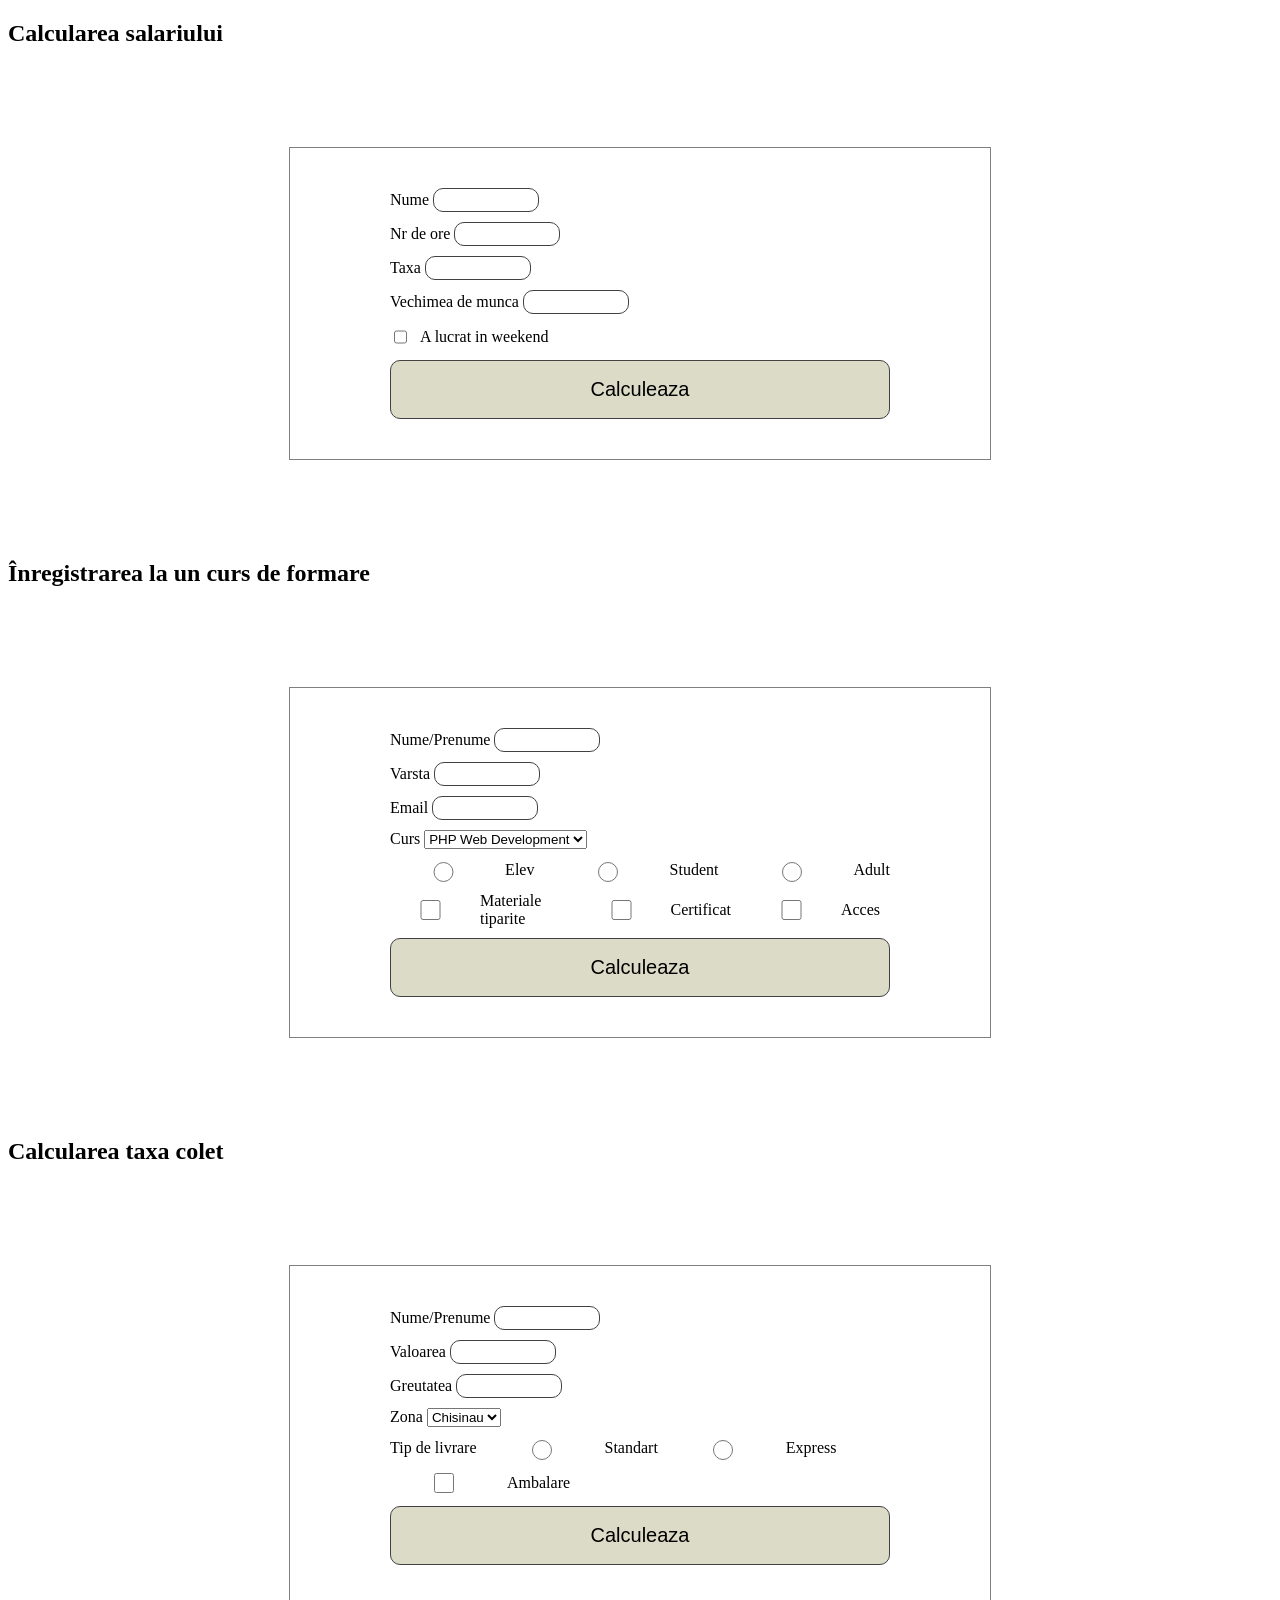
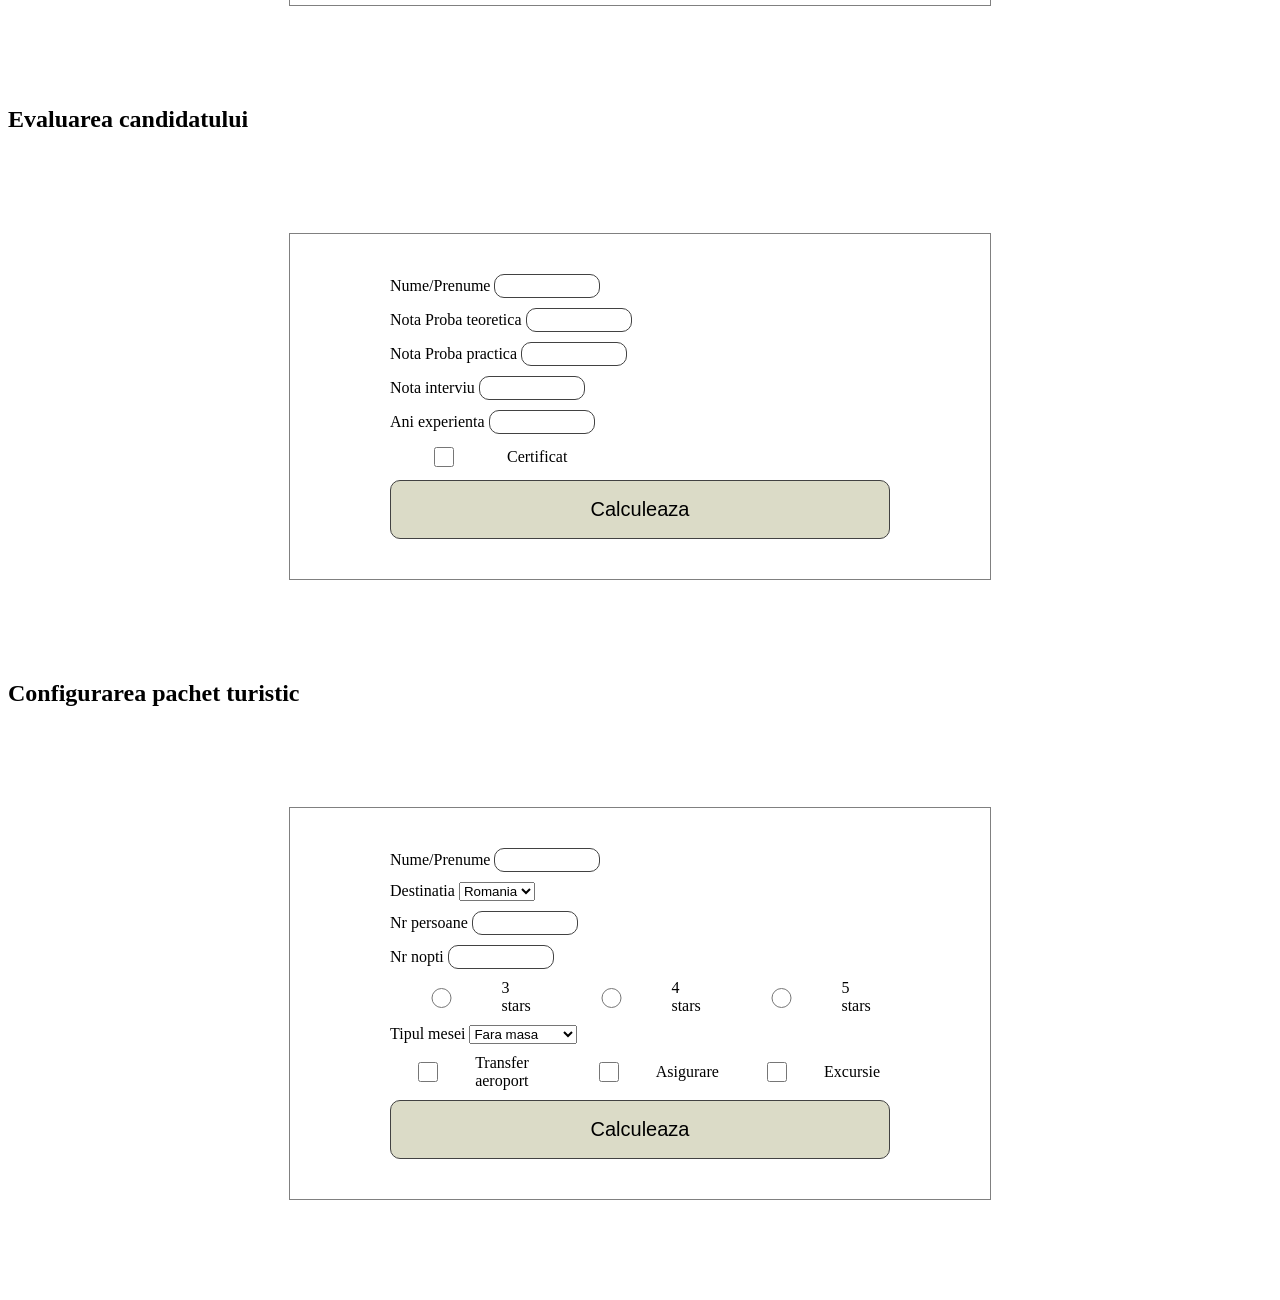
<file: Lab3/index.html>
<!DOCTYPE html>
<html>
    <head>
    <meta charset="UTF-8">
    <meta name="viewport" content="width=device-width, initial-scale=1.0">
    <title>Laborator</title>
    <link rel="stylesheet" href="style.css">
    </head>
    <body>
        <div>
            <h2>Calcularea salariului</h2>
            <form action="sarcina1.php" method="POST">
            <div>
                <label for="nume">Nume</label>
                <input type="text" name="nume" id="nume" required>
            </div>
            <div>
                <label for="ore">Nr de ore</label>
                <input type="number" name="ore" id="ore" min="0" required>
            </div>
            <div>
                <label for="taxa">Taxa</label>
                <input type="number" name="taxa" id="taxa" min="0" step="any" required>
            </div>
            <div>
                <label for="vechime">Vechimea de munca</label>
                <input type="number" name="vechime" id="vechime" min="0" required>
            </div>
            <div style="display: flex; flex-direction: row; align-items: center; gap: 10px;">
                <input type="checkbox" id="lucrat" name="lucrat" value="A_lucrat" style="width: auto;">
                <label for="lucrat">A lucrat in weekend</label>
            </div>
            <input type="submit" name="submit" id="calcul" value="Calculeaza">
            </form>

        </div>
               <div >
            <h2>Înregistrarea la un curs de formare</h2>
            <form action="sarcina2.php" method="POST">
            <div>
                <label for="nume1">Nume/Prenume</label>
                <input type="text" name="nume1" id="nume1" required>
            </div>
            <div>
                <label for="varsta">Varsta</label>
                <input type="number" name="varsta" id="varsta" min="10" required>
            </div>
            <div>
                <label for="email">Email</label>
                <input type="email" name="email" id="email" required>
            </div>
            <div>
                <label for="curs">Curs</label>
               <select name="curs" id="curs">
                <option value="PHP Web Development">PHP Web Development</option>
                <option value="JavaScript">JavaScript</option>
                <option value="Web Design">Web Design</option>
                <option value="Python">Python</option>
                </select>
            </div>
            <div style="display: flex; flex-direction: row; align-items: center; gap: 10px;">
                <input type="radio" id="elev" name="packet" value="elev">
                <label for="elev">Elev</label><br>
                <input type="radio" id="student" name="packet" value="student">
                <label for="student">Student</label><br>
                <input type="radio" id="adult" name="packet" value="adult">
                <label for="adult">Adult</label>
            </div>
            <div style="display: flex; flex-direction: row; align-items: center; gap: 10px;">
                <input type="checkbox" id="material" name="material" value="material">
                <label for="material">Materiale tiparite</label><br>
                <input type="checkbox" id="certificat" name="certificat" value="certificat">
                <label for="certificat">Certificat</label><br>
                <input type="checkbox" id="acces" name="acces" value="acces">
                <label for="acces">Acces</label><br>
            </div>
            
            <input type="submit" name="submit" id="calcul" value="Calculeaza">
            </form>

        </div>
        <div >
            <h2>Calcularea taxa colet</h2>
            <form action="sarcina3.php" method="POST">
            <div>
                <label for="nume2">Nume/Prenume</label>
                <input type="text" name="nume2" id="nume2" required>
            </div>
            <div>
                <label for="valoarea">Valoarea</label>
                <input type="number" name="valoarea" id="valoarea" min="0" step="any" required>
            </div>
            <div>
                <label for="greutatea">Greutatea</label>
                <input type="number" name="greutatea" id="greutatea" min="0" step="any" required>
            </div>
            <div>
                <label for="zona">Zona</label>
               <select name="zona" id="zona">
                <option value="Chisinau">Chisinau</option>
                <option value="Centru">Centru</option>
                <option value="Nord">Nord</option>
                <option value="Sud">Sud</option>
                </select>
            </div>
            <div style="display: flex; flex-direction: row; align-items: center; gap: 10px;">
                <label>Tip de livrare</label>
                <input type="radio" id="standart" name="livrare" value="standart" required>
                <label for="standart">Standart</label>
                <input type="radio" id="express" name="livrare" value="express">
                <label for="express">Express</label>
            </div>
            <div style="display: flex; flex-direction: row; align-items: center; gap: 10px;">
                <input type="checkbox" id="ambalare" name="ambalare" value="ambalare">
                <label for="ambalare">Ambalare</label><br>
            </div>
            
            <input type="submit" name="submit" id="calcul" value="Calculeaza">
            </form>


        </div>
         <div >
            <h2>Evaluarea candidatului</h2>
            <form action="sarcina4.php" method="POST">
            <div>
                <label for="nume4">Nume/Prenume</label>
                <input type="text" name="nume4" id="nume4" required>
            </div>
            <div>
                <label for="teoretica">Nota Proba teoretica</label>
                <input type="number" name="teoretica" id="teoretica" min="1" max="10" step="any" required>
            </div>
            <div>
                <label for="practica">Nota Proba practica</label>
                <input type="number" name="practica" id="practica" min="1" max="10" step="any" required>
            </div>
            <div>
                <label for="interviu">Nota interviu</label>
                <input type="number" name="interviu" id="interviu" min="1" max="10" step="any" required>
            </div>
            <div>
                <label for="experienta">Ani experienta</label>
                <input type="number" name="experienta" id="experienta" min="0" required>
            </div>
            <div style="display: flex; flex-direction: row; align-items: center; gap: 10px;">
                <input type="checkbox" id="certificat" name="certificat" value="certificat">
                <label for="certificat">Certificat</label><br>
            </div>
            <input type="submit" name="submit" id="calcul" value="Calculeaza">
            </form>

        </div>
<div >
            <h2>Configurarea pachet turistic</h2>
            <form action="sarcina5.php" method="POST">
            <div>
                <label for="nume">Nume/Prenume</label>
                <input type="text" name="nume" id="nume" required>
            </div>
            <div>
                <label for="destinatia">Destinatia</label>
                <select name="destinatia" id="destinatia">
                    <option value="Romania">Romania</option>
                    <option value="Bulgaria">Bulgaria</option>
                    <option value="Grecia">Grecia</option>
                    <option value="Turcia">Turcia</option>
                </select>
            </div>
            <div>
                <label for="persoane">Nr persoane</label>
                <input type="number" name="persoane" id="persoane" min="1" required>
            </div>
            <div>
                <label for="nopti">Nr nopti</label>
                <input type="number" name="nopti" id="nopti" min="1" required>
            </div>
            <div style="display: flex; flex-direction: row; align-items: center; gap: 10px;">
                <input type="radio" id="3star" name="hotel" value="3 stars" >
                <label for="3star">3 stars</label><br>
                <input type="radio" id="4star" name="hotel" value="4 stars">
                <label for="4star">4 stars</label><br>
                <input type="radio" id="5star" name="hotel" value="5 stars">
                <label for="5star">5 stars</label><br>
            </div>
            <div>
                <label for="masa">Tipul mesei</label>
               <select name="masa" id="masa">
                <option value="fara_masa">Fara masa</option>
                <option value="mic_dejun">Mic dejun</option>
                <option value="demipensiune">Demipensiune</option>
                <option value="all">All inclusive</option>
                </select>
            </div>
            <div style="display: flex; flex-direction: row; align-items: center; gap: 10px;">
                <input type="checkbox" id="aeroport" name="aeroport" value="transfer aeroport">
                <label for="aeroport">Transfer aeroport</label><br>
                <input type="checkbox" id="asigurare" name="asigurare" value="asigurare">
                <label for="asigurare">Asigurare</label><br>
                <input type="checkbox" id="excursie" name="excursie" value="excursie">
                <label for="excursie">Excursie</label><br>
            </div>
            <input type="submit" name="submit" id="calcul" value="Calculeaza">
            </form>

        </div>
    </body>
</html>
</file>
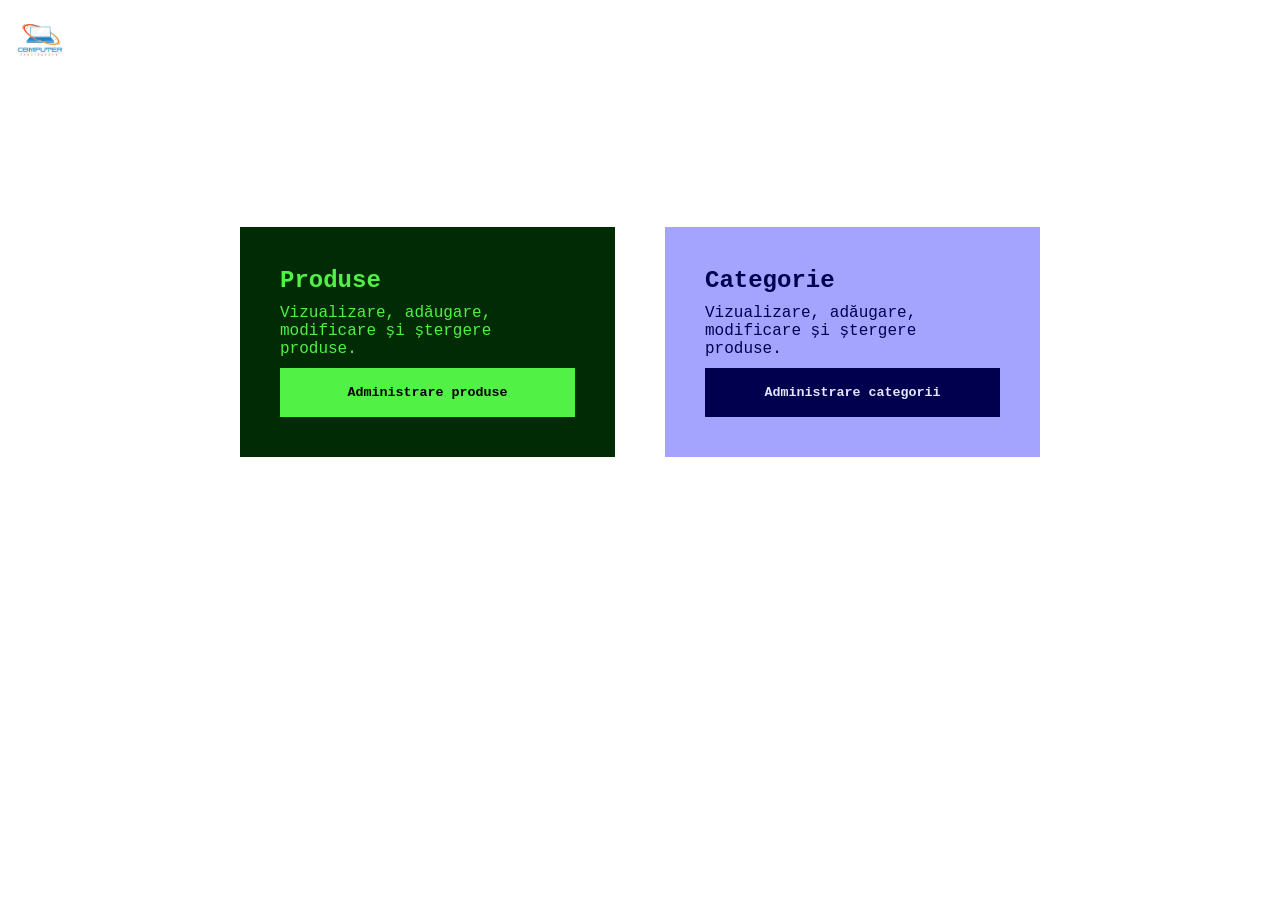
<file: lab7/admin/index.html>
<!doctype html>
<html lang="en">
  <head>
    <meta charset="UTF-8" />
    <title>Admin Panel</title>
    <link rel="stylesheet" href="stylesheet/style.css" />
  </head>
  <body>
    <header>
      <img src="../images/logo.jpg" alt="Logo" />
      <nav>
        <a href=""></a>
      </nav>
    </header>
    <main>
      <div id="produs">
        <h2>Produse</h2>
        <p>Vizualizare, adăugare, modificare și ștergere produse.</p>
        <button>Administrare produse</button>
      </div>
      <div id="categorie">
        <h2>Categorie</h2>
        <p>Vizualizare, adăugare, modificare și ștergere produse.</p>
        <button>Administrare categorii</button>
      </div>
    </main>
  </body>
</html>
</file>
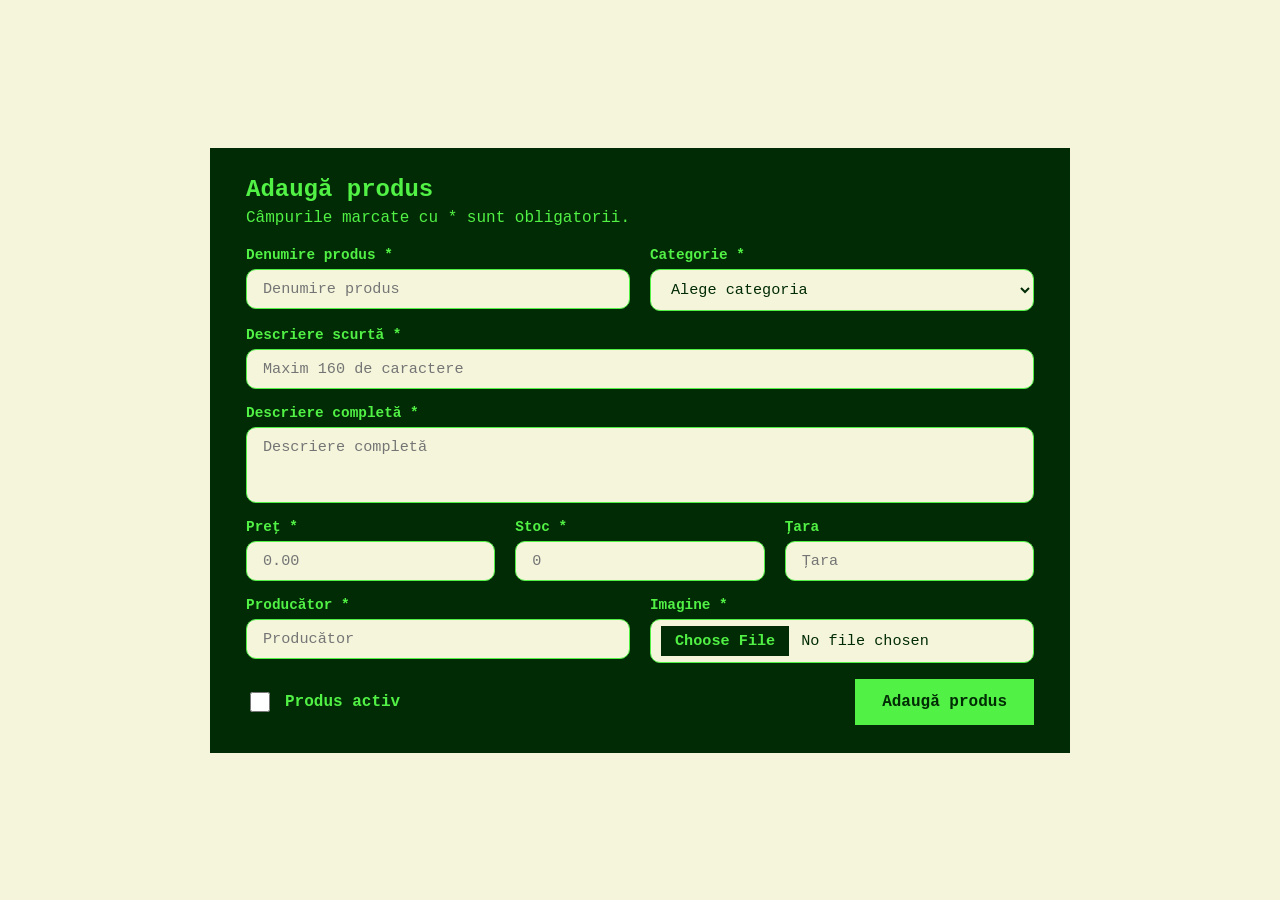
<file: lab7/admin/product-create.html>
<!doctype html>
<html lang="ro">
  <head>
    <meta charset="UTF-8" />
    <meta name="viewport" content="width=device-width, initial-scale=1" />
    <title>Adaugă produs</title>
    <link rel="stylesheet" href="stylesheet/style_product_create.css" />
  </head>

  <body>
    <main>
      <header>
        <h2>Adaugă produs</h2>
        <p>Câmpurile marcate cu * sunt obligatorii.</p>
      </header>

      <form
        action="product-create.php"
        method="post"
        enctype="multipart/form-data">
        <div class="field span-3">
          <label for="denumire">Denumire produs</label>
          <input
            type="text"
            id="denumire"
            name="denumire"
            placeholder="Denumire produs"
            required />
        </div>

        <div class="field span-3">
          <label for="categorie">Categorie</label>
          <select id="categorie" name="categorie" required>
            <option value="">Alege categoria</option>
            <option value="categorie1">Categorie 1</option>
            <option value="categorie2">Categorie 2</option>
            <option value="categorie3">Categorie 3</option>
          </select>
        </div>

        <div class="field span-6">
          <label for="descriere_scurta">Descriere scurtă</label>
          <input
            type="text"
            id="descriere_scurta"
            name="descriere_scurta"
            placeholder="Maxim 160 de caractere"
            maxlength="160"
            required />
        </div>

        <div class="field span-6">
          <label for="descriere_completa">Descriere completă</label>
          <textarea
            id="descriere_completa"
            name="descriere_completa"
            placeholder="Descriere completă"
            rows="3"
            required></textarea>
        </div>

        <div class="field span-2">
          <label for="pret">Preț</label>
          <input
            type="number"
            id="pret"
            name="pret"
            placeholder="0.00"
            step="0.01"
            min="0"
            required />
        </div>

        <div class="field span-2">
          <label for="stoc">Stoc</label>
          <input
            type="number"
            id="stoc"
            name="stoc"
            placeholder="0"
            step="1"
            min="0"
            required />
        </div>

        <div class="field span-2 optional">
          <label for="tara">Țara</label>
          <input type="text" id="tara" name="tara" placeholder="Țara" />
        </div>

        <!-- Rândul 5 -->
        <div class="field span-3">
          <label for="producator">Producător</label>
          <input
            type="text"
            id="producator"
            name="producator"
            placeholder="Producător"
            required />
        </div>

        <div class="field span-3">
          <label for="imagine">Imagine</label>
          <input
            type="file"
            id="imagine"
            name="imagine"
            accept="image/*"
            required />
        </div>

        <!-- Rândul 6: checkbox + buton -->
        <div class="field checkbox span-3 optional">
          <input type="checkbox" id="activ" name="activ" />
          <label for="activ">Produs activ</label>
        </div>

        <div class="actions span-3">
          <button type="submit">Adaugă produs</button>
        </div>
      </form>
    </main>
  </body>
</html>
</file>
<file: Lab3/style.css>
form{
    margin: 100px auto;
    justify-content: center;
        width: 500px;
        height: auto;
        padding: 40px 100px;
        border:1px grey solid;
        display: flex;
        flex-direction: column;
        gap: 10px;
        font-weight: 200px;

        div{
            width: auto;
            height: auto;
        }
    }
input{
    border-radius: 10px;
    border: 1px rgb(66, 66, 66) solid;
    width: 100px;
    height: 20px;
}
#calcul{
    width: auto;
    height: auto;
    padding: 17px 26px 17px 26px;
    background-color: rgb(219, 219, 199);
    font-size: 20px;
    font-weight: 500px;
    font-family: Impact, Haettenschweiler, 'Arial Narrow Bold', sans-serif;
}
</file>
<file: lab7/admin/stylesheet/style.css>
body {
  font-family: "Courier New", Courier, monospace;
}

main {
  width: 800px;
  height: auto;
  display: flex;
  flex-direction: row;
  margin: 150px auto;
  gap: 50px;
}
h2 {
  margin: 0px;
}
p {
  margin: 0px;
}
div {
  display: flex;
  flex-direction: column;
  gap: 10px;
  padding: 40px;
  background-color: beige;
}
button {
  padding: 17px 27px;
  border: none;
  font-family: "Courier New", Courier, monospace;
  font-weight: bold;
  cursor: pointer;
}
#produs {
  color: rgb(81, 241, 69);
  background-color: rgb(1, 43, 4);
  button {
    background-color: rgb(81, 241, 69);
  }
}
#categorie {
  color: rgb(0, 0, 79);
  background-color: rgb(164, 164, 255);
  button {
    background-color: rgb(0, 0, 79);
    color: rgb(229, 229, 255);
  }
}
img {
  width: 64px;
  height: 64px;
}
</file>
<file: lab7/admin/stylesheet/style_product_create.css>
body {
  margin: 0;
  min-height: 100vh;
  display: flex;
  align-items: center;
  justify-content: center;
  font-family: "Courier New", Courier, monospace;
  background-color: beige;
}

main {
  box-sizing: border-box;
  width: min(860px, 94vw);
  padding: 28px 36px;
  display: flex;
  flex-direction: column;
  gap: 20px;
  background-color: rgb(1, 43, 4);
  color: rgb(81, 241, 69);
}

header {
  display: flex;
  flex-direction: column;
  gap: 6px;
}

h2,
p {
  margin: 0;
}

/* ---------- GRID FORMULAR ---------- */
form {
  display: grid;
  grid-template-columns: repeat(6, 1fr);
  gap: 16px 20px;
}

.span-2 {
  grid-column: span 2;
}
.span-3 {
  grid-column: span 3;
}
.span-6 {
  grid-column: span 6;
}

.field {
  display: flex;
  flex-direction: column;
  gap: 6px;
  min-width: 0; /* împiedică câmpurile să iasă din grid */
}

label {
  font-weight: bold;
  font-size: 0.9rem;
}

/* asterisc automat la câmpurile required */
.field:has(:required) > label::after {
  content: " *";
}

/* ---------- INPUT-URI ---------- */
input,
select,
textarea {
  box-sizing: border-box;
  width: 100%;
  padding: 10px 16px;
  border: 1px solid rgb(81, 241, 69);
  border-radius: 10px;
  background-color: beige;
  color: rgb(1, 43, 4);
  font-family: "Courier New", Courier, monospace;
  font-size: 0.95rem;
}

textarea {
  resize: none;
}

input:focus,
select:focus,
textarea:focus {
  outline: none;
  background-color: rgb(212, 249, 209);
  box-shadow: 0 0 0 3px rgb(81, 241, 69);
}

/* butonul din file input */
input[type="file"] {
  padding: 6px 10px;
}
input[type="file"]::file-selector-button {
  padding: 6px 14px;
  margin-right: 12px;
  border: none;
  background-color: rgb(1, 43, 4);
  color: rgb(81, 241, 69);
  font-family: "Courier New", Courier, monospace;
  font-weight: bold;
  cursor: pointer;
}

/* ---------- CHECKBOX ---------- */
.field.checkbox {
  flex-direction: row;
  align-items: center;
  gap: 12px;
}
.field.checkbox input {
  width: 20px;
  height: 20px;
  padding: 0;
  accent-color: rgb(81, 241, 69);
}
.field.checkbox label {
  font-size: 1rem;
  cursor: pointer;
}

/* ---------- BUTON ---------- */
.actions {
  display: flex;
  align-items: center;
  justify-content: flex-end;
}

button {
  padding: 14px 27px;
  border: none;
  background-color: rgb(81, 241, 69);
  color: rgb(1, 43, 4);
  font-family: "Courier New", Courier, monospace;
  font-weight: bold;
  font-size: 1rem;
  cursor: pointer;
}
button:hover {
  background-color: rgb(212, 249, 209);
}

/* ---------- ECRANE MICI ---------- */
@media (max-width: 700px) {
  body {
    align-items: flex-start;
  }
  main {
    padding: 20px;
  }
  .span-2,
  .span-3 {
    grid-column: span 6;
  }
  .actions {
    justify-content: stretch;
  }
  button {
    width: 100%;
  }
}
</file>
